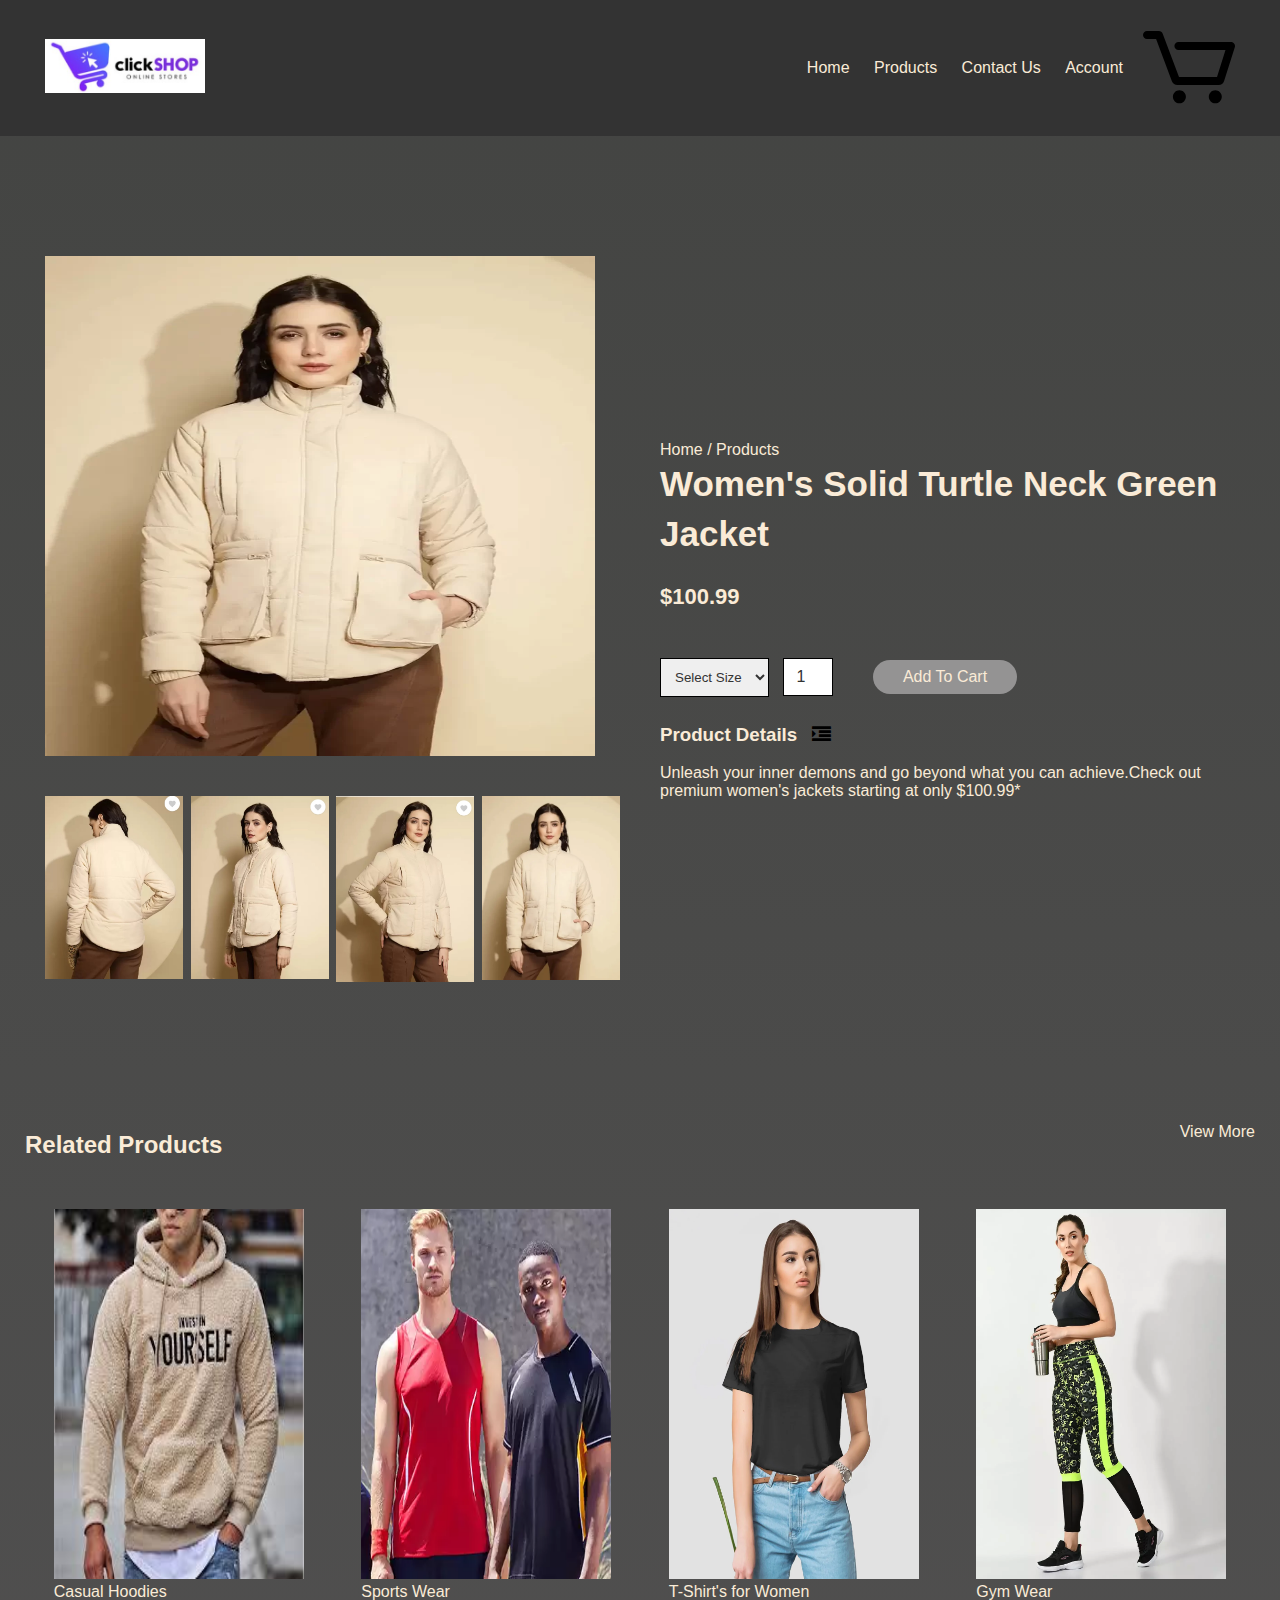
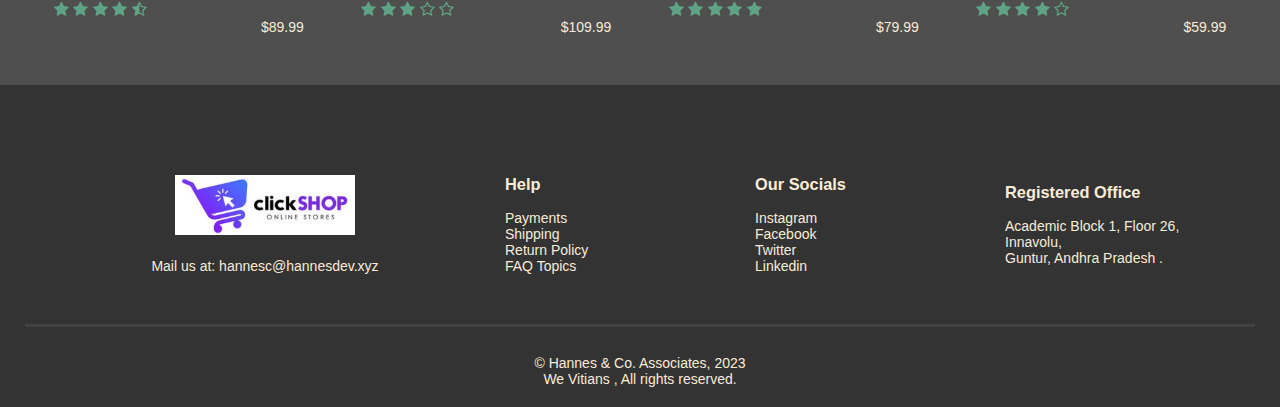
<file: Product_details.html>
<!DOCTYPE html>
<html lang="en">
<head>
<meta charset="UTF-8">
<meta name="viewport" content="width=device-width, initial-scale=1.0">
<title>Product-109B | VIT Click Shop.</title>
<link rel="stylesheet" href="./src/css/main.css">
<link rel="stylesheet" href="https://stackpath.bootstrapcdn.com/font-awesome/4.7.0/css/font-awesome.min.css">
<link rel="icon" type="image/svg+xml" href="images\icons\hanne__co_logo.jpeg">
</head>
<body class="ohhh">
<div class="header">
<div class="container">
<div class="navbar">
<div class="logo">
<a href="./index.html"><img
src="images\icons\brandname.jpg" alt="comp" width="225px"></a>
</div>
<nav>
<ul class="nav-menu">
<li class="nav-item"><a
href="index.html">Home</a></li>
<li class="nav-item"><a
href="products.html">Products</a></li>
<li class="nav-item"><a href="#footer">Contact
Us</a></li>
<li class="nav-item"><a
href="account.html">Account</a></li>
</ul>
</nav>
<a href="./cart.html"><img class="cart"
src="images\icons\cartlogo.svg"></a>
<div class="toggle"><i class="fa fa-bars"></i></div>
</div>
</div>
</div>
<div class="small-container single-product">
<div class="child">
<div class="halfchild">
<img src="images\products\jacketsforw.webp" width="550px"
height="500px" id="prodImg"><br><br><br>
<div class="small-img-child">
<div class="small-img-col">
<img src="images\product details\WhatsApp Image 2024-04-11 at 19.50.59_c426d61e.jpg"
width="100%" class="small-img">
</div>
<div class="small-img-col">
<img src="images\product details\WhatsApp Image 2024-04-11 at 19.51.20_89f16218.jpg"
width="100%" class="small-img">
</div>
<div class="small-img-col">
<img src="images\product details\WhatsApp Image 2024-04-11 at 19.51.36_698840be.jpg"
width="100%" class="small-img">
</div>
<div class="small-img-col">
<img src="images\products\jacketsforw.webp"
width="100%" class="small-img">
</div>
</div>
</div>
<div class="halfchild">
<p>Home / Products</p>
<h1>Women's Solid Turtle Neck Green Jacket</h1>
<h4>$100.99</h4>
<select>
<option disabled selected>Select Size</option>
<option>S</option>
<option>M</option>
<option>L</option>
<option>XL</option>
<option>XXL</option>
</select>
<input type="number" value="1">
<a href="./cart.html" class="btn">Add To Cart</a>
<h3>Product Details <i class="fa fa-indent"></i></h3>
<br>
<p>
Unleash your inner demons and go beyond what you can achieve.Check out premium women's jackets
starting at only $100.99*
</p>
</div>
</div>
</div>
<div class="small-container">
<div class="child child-2">
<h2>Related Products</h2>
<p><a href="./products.html">View More</a></p>
</div>
</div>
<div class="small-container">
<div class="child">
<div class="footerChild2">
<img src="images\product details\CASUALhoo.jpeg" width="550px"
height="370px">
<h4>Casual Hoodies</h4>
<div class="rating">
<i class="fa fa-star"></i>
<i class="fa fa-star"></i>
<i class="fa fa-star"></i>
<i class="fa fa-star"></i>
<i class="fa fa-star-half-o"></i>
</div>
<p>$89.99</p>
</div>
<div class="footerChild2">
<img src="images\product details\Sports-Apparel-Front-Page.webp" width="550px"
height="370px">
<h4>Sports Wear</h4>
<div class="rating">
<i class="fa fa-star"></i>
<i class="fa fa-star"></i>
<i class="fa fa-star"></i>
<i class="fa fa-star-o"></i>
<i class="fa fa-star-o"></i>
</div>
<p>$109.99</p>
</div>
<div class="footerChild2">
<img src="images\product details\black-plain-t-shirt-womens-buy-online-india.webp" width="550px"
height="370px">
<h4>T-Shirt's for Women</h4>
<div class="rating">
<i class="fa fa-star"></i>
<i class="fa fa-star"></i>
<i class="fa fa-star"></i>
<i class="fa fa-star"></i>
<i class="fa fa-star"></i>
</div>
<p>$79.99</p>
</div>
<div class="footerChild2">
<img src="images\product details\black-animal-printed-gymwear-legging-with-side-solid-panel.jpg.webp" width="550px"
height="370px">
<h4>Gym Wear</h4>
<div class="rating">
<i class="fa fa-star"></i>
<i class="fa fa-star"></i>
<i class="fa fa-star"></i>
<i class="fa fa-star"></i>
<i class="fa fa-star-o"></i>
</div>
<p>$59.99</p>
</div>
</div>
</div>
<div class="footer" id="footer">
<div class="container">
<div class="child">
<div class="footerChild1">
<img src="images\icons\brandname.jpg">
<h4>Mail us at: <a
href="mailto:hannes@hannesdev.xyz">hannesc@hannesdev.xyz</a></h4>
</div>
<div class="footerChild2">
<h3>Help</h3>
<ul>
<li><a href="linkgoeshere">Payments</a></li>
<li><a href="linkgoeshere">Shipping</a></li>
<li><a href="linkgoeshere">Return Policy</a></li>
<li><a href="linkgoeshere">FAQ Topics</a></li>
</ul>
</div>
<div class="footerChild2">
<h3>Our Socials</h3>
<ul>
<li><a href="linkgoeshere">Instagram</a></li>
<li><a href="linkgoeshere">Facebook</a></li>
<li><a href="linkgoeshere">Twitter</a></li>
<li><a href="linkgoeshere">Linkedin</a></li>
</ul>
</div>
<div class="footerChild2">
<h3>Registered Office</h3>
<ul>
<li>Academic Block 1, Floor 26,</li>
<li>Innavolu,</li>
<li>Guntur, Andhra Pradesh .</li>
</ul>
</div>
</div>
<div class="belowfooter">
&copy; Hannes & Co. Associates, 2023 <br>
We Vitians , All rights reserved.
</div>
</div>
</div>
<script src="./src/js/script.js"></script>
</body>
</html>
</file>
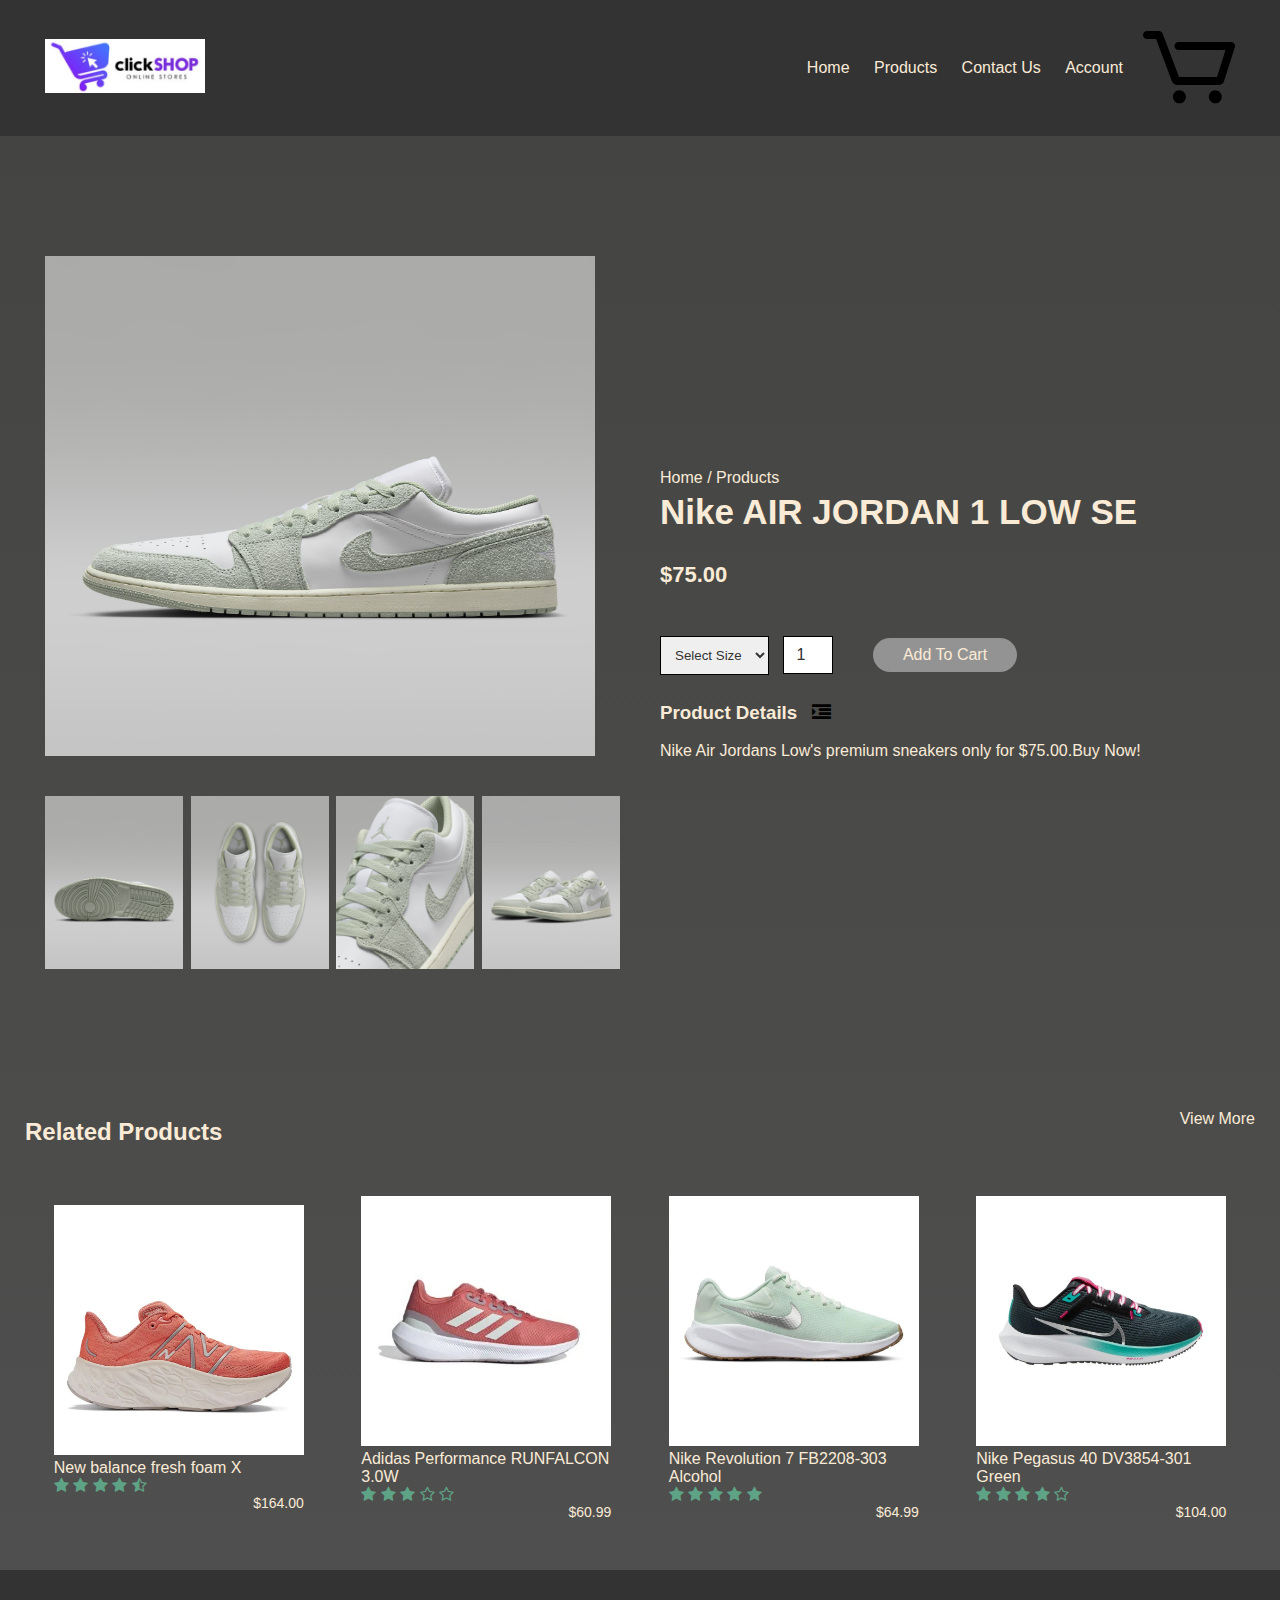
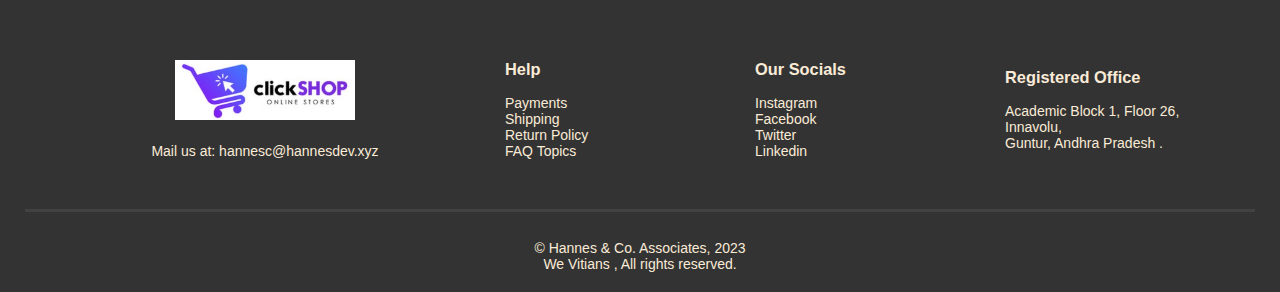
<file: shoe_details.html>
<!DOCTYPE html>
<html lang="en">
<head>
<meta charset="UTF-8">
<meta name="viewport" content="width=device-width, initial-scale=1.0">
<title>Nike shoes | VIT Click Shop.</title>
<link rel="stylesheet" href="./src/css/main.css">
<link rel="stylesheet" href="https://stackpath.bootstrapcdn.com/font-awesome/4.7.0/css/font-awesome.min.css">
<link rel="icon" type="image/svg+xml" href="images\icons\hanne__co_logo.jpeg">
</head>
<body class="ohhh">
<div class="header">
<div class="container">
<div class="navbar">
<div class="logo">
<a href="./index.html"><img
src="images\icons\brandname.jpg" alt="comp" width="225px"></a>
</div>
<nav>
<ul class="nav-menu">
<li class="nav-item"><a
href="index.html">Home</a></li>
<li class="nav-item"><a
href="products.html">Products</a></li>
<li class="nav-item"><a href="#footer">Contact
Us</a></li>
<li class="nav-item"><a
href="account.html">Account</a></li>
</ul>
</nav>
<a href="./cart.html"><img class="cart"
src="images\icons\cartlogo.svg"></a>
<div class="toggle"><i class="fa fa-bars"></i></div>
</div>
</div>
</div>
<div class="small-container single-product">
<div class="child">
<div class="halfchild">
<img src="images\icons\nike1.jpg" width="550px"
height="500px" id="prodImg"><br><br><br>
<div class="small-img-child">
<div class="small-img-col">
<img src="images\icons\nike2.jpg"
width="100%" class="small-img">
</div>
<div class="small-img-col">
<img src="images\icons\nike3.jpg"
width="100%" class="small-img">
</div>
<div class="small-img-col">
<img src="images\icons\nike4.jpg"
width="100%" class="small-img">
</div>
<div class="small-img-col">
<img src="images\icons\nike5.jpg"
width="100%" class="small-img">
</div>
</div>
</div>
<div class="halfchild">
<p>Home / Products</p>
<h1>Nike AIR JORDAN 1 LOW SE</h1>
<h4>$75.00</h4>
<select>
<option disabled selected>Select Size</option>
<option>US 7</option>
<option>US 8</option>
<option>US 9</option>
<option>US 10</option>
<option>US 11</option>
</select>
<input type="number" value="1">
<a href="./cart.html" class="btn">Add To Cart</a>
<h3>Product Details <i class="fa fa-indent"></i></h3>
<br>
<p>
Nike Air Jordans Low's premium sneakers only for $75.00.Buy Now!
</p>
</div>
</div>
</div>
<div class="small-container">
<div class="child child-2">
<h2>Related Products</h2>
<p><a href="./products.html">View More</a></p>
</div>
</div>
<div class="small-container">
<div class="child">
<div class="footerChild2">
<img src="images\icons\shoe1.jpg">
<h4>New balance fresh foam X</h4>
<div class="rating">
<i class="fa fa-star"></i>
<i class="fa fa-star"></i>
<i class="fa fa-star"></i>
<i class="fa fa-star"></i>
<i class="fa fa-star-half-o"></i>
</div>
<p>$164.00</p>
</div>
<div class="footerChild2">
<img src="images\icons\shoe2.jpg">
<h4>Adidas Performance RUNFALCON 3.0W</h4>
<div class="rating">
<i class="fa fa-star"></i>
<i class="fa fa-star"></i>
<i class="fa fa-star"></i>
<i class="fa fa-star-o"></i>
<i class="fa fa-star-o"></i>
</div>
<p>$60.99</p>
</div>
<div class="footerChild2">
<img src="images\icons\shoe3.jpg">
<h4>Nike Revolution 7 FB2208-303 Alcohol</h4>
<div class="rating">
<i class="fa fa-star"></i>
<i class="fa fa-star"></i>
<i class="fa fa-star"></i>
<i class="fa fa-star"></i>
<i class="fa fa-star"></i>
</div>
<p>$64.99</p>
</div>
<div class="footerChild2">
<img src="images\icons\shoe4.jpg">
<h4>Nike Pegasus 40 DV3854-301 Green</h4>
<div class="rating">
<i class="fa fa-star"></i>
<i class="fa fa-star"></i>
<i class="fa fa-star"></i>
<i class="fa fa-star"></i>
<i class="fa fa-star-o"></i>
</div>
<p>$104.00</p>
</div>
</div>
</div>
<div class="footer" id="footer">
<div class="container">
<div class="child">
<div class="footerChild1">
<img src="images\icons\brandname.jpg">
<h4>Mail us at: <a
href="mailto:hannes@hannesdev.xyz">hannesc@hannesdev.xyz</a></h4>
</div>
<div class="footerChild2">
<h3>Help</h3>
<ul>
<li><a href="linkgoeshere">Payments</a></li>
<li><a href="linkgoeshere">Shipping</a></li>
<li><a href="linkgoeshere">Return Policy</a></li>
<li><a href="linkgoeshere">FAQ Topics</a></li>
</ul>
</div>
<div class="footerChild2">
<h3>Our Socials</h3>
<ul>
<li><a href="linkgoeshere">Instagram</a></li>
<li><a href="linkgoeshere">Facebook</a></li>
<li><a href="linkgoeshere">Twitter</a></li>
<li><a href="linkgoeshere">Linkedin</a></li>
</ul>
</div>
<div class="footerChild2">
<h3>Registered Office</h3>
<ul>
<li>Academic Block 1, Floor 26,</li>
<li>Innavolu,</li>
<li>Guntur, Andhra Pradesh .</li>
</ul>
</div>
</div>
<div class="belowfooter">
&copy; Hannes & Co. Associates, 2023 <br>
We Vitians , All rights reserved.
</div>
</div>
</div>
<script src="./src/js/script.js"></script>
</body>
</html>
</file>
<file: src/css/main.css>
* {
    margin: 0;
    padding: 0;
    box-sizing: border-box;
    list-style-type: none;
    color: antiquewhite;
    }
    body {
    font-family:'Lucida Sans', 'Lucida Sans Regular', sans-serif;
    background: black url("banner-1050629_640.webps") no-repeat center fixed;
    }
    a {
    text-decoration: none;
    color: inherit;
    }
    a:hover {
    text-decoration: underline;
    }
    h1 {
    font-size: 35px;
    line-height: 50px;
    margin-bottom: 25px;
    }
    h2 {
    text-align: center;
    margin-top: 25px;
    }
    h4 {
    font-weight: normal;
    }
    .navbar {
    display: flex;
    align-items: center;
    padding: 20px;
    }
    .headerimg {
    max-width: 1300px;
    padding: 250px 100px;
    }
    nav {
    flex: 1;
    text-align: right;
    }
    nav ul {
    display: inline-block;
    }
    nav ul li {
    display: inline-block;
    margin-right: 20px;
    }
    .toggle {
    display: none;
    }
    .toggle i {
    font-size: 32px;
    }
    .container {
    max-width: 1300px;
    margin: auto;
    padding-left: 25px;
    padding-right: 25px;
    }
    .child {
    margin: 30px auto;
    display: flex;
    align-items: center;
    flex-wrap: wrap;
    justify-content: space-around;
    }
    .halfchild {
    flex-basis: 50%;
    min-width: 300px;
    margin-top: 20px;
    }
    .halfchild img {
    max-width: 100%;
    padding: 50px 0;
    }
    .btn {
    display: inline-block;
    background: #949393;
    padding: 8px 30px;
    margin: 30px 0;
    border-radius: 30px;
    transition: background 0.5s;
    }
    .btn:hover {
    background: #563434;
    text-decoration: none;
    }
    .header {
    background-color: #333;
    }
    .line1 {
    margin: 15px auto;
    border-radius: 10px;
    width: 90px;
    height: 5px;
    background-color: antiquewhite;
    }
    .small-container {
    max-width: 1380px;
    margin: auto;
    padding-left: 25px;
    padding-right: 25px;
    }
    .childprods {
    flex-basis: 25%;
    padding: 10px;
    min-width: 200px;
    margin-bottom: 50px;
    transition: transform 0.5s;
    }
    .childprods img {
    width: 100%;
    }
    .childprods p {
    font-size: 15px;
    text-align: right;
    }
    .rating .fa {
    color: #5fa387;
    }
    .childprods:hover {
    cursor: pointer;
    transform: translateY(-5px);
    }
    .ohhh {
    background: linear-gradient(rgb(67, 68, 66),rgb(82, 81, 81));
    }
    .more {
    background-color: rgb(53, 53, 53);
    margin: 0 auto;
    display: flex;
    border-radius: 20px;
    justify-content: center;
    align-items: center;
    border: 1px solid black;
    margin-bottom: 40px;
    width: 9em;
    height: 2em;
    }
    .offer {
    background-color: #555;
    border-radius: 200px;
    }
    .halfchild .offer-img {
    padding: 50px;
    }
    .halfchild select, .halfchild option, .halfchild input {
    color: #333;
    }
    .testimonial {
    margin-top: 100px;
    }
    .testimonial .testchild {
    text-align: center;
    padding: 40px 20px;
    box-shadow: 0 0 20px 0px rgba(0, 0, 0, 0.3);
    cursor: pointer;
    transition: transform 0.5s;
    }
    .testchild {
    flex-basis: 30%;
    min-width: 250px;
    margin-bottom: 30px;
    }
    .testimonial .testchild img {
    width: 50px;
    margin-top: 20px;
    border-radius: 50%;
    }
    .testimonial .testchild:hover {
    transform: translateY(-10px);
    }
    .fa.fa-quote-left {
    font-size: 40px;
    }
    .testchild p {
    font-size: 14px;
    margin: 12px 0;
    }
    .testimonial .testchild h3 {
    font-weight: 600;
    font-size: 16px;
    }
    .brands {
    margin: 100px auto;
    }
    .logo {
    width: 160px;
    }
    .logo img {
    width: 100%;
    }
    .footer {
    background-color: #333;
    font-size: 14px;
    padding: 60px 0 20px;
    }
    .footer h3 {
    margin-bottom: 1em;
    }
    .belowfooter {
    text-align: center;
    border-top: 3px solid rgb(66, 66, 66);
    padding-top: 2em;
    }
    .footerChild1, .footerChild2 {
    min-width: 250px;
    margin-bottom: 20px;
    }
    .footerChild1 {
    flex: 1;
    text-align: center;
    }
    .footerChild1 img {
    width: 180px;
    margin-bottom: 20px;
    }
    .footerChild2 {
    flex-basis: 12%;
    }
    .footerChild2 img {
    width: 250px;
    }
    .footerChild2 p {
    text-align: right;
    font-size: 14px;
    }
    .child-2 {
    justify-content: space-between;
    margin: 100px auto 50px;
    }
    select, select option {
    border: 1px solid black;
    color: #333;
    padding: 5px;
    }
    .page-btn {
    margin-bottom: 35px;
    text-align: center;
    }
    .page-btn span {
    display: inline-block;
    background-color: black;
    margin-left: 10px;
    width: 40px;
    height: 40px;
    text-align: center;
    line-height: 40px;
    cursor: pointer;
    }
    .page-btn span:hover {
    background-color: #333;
    border: 1px solid grey;
    }
    .single-product {
    margin-top: 80px;
    }
    .single-product .halfchild img {
    padding: 0;
    }
    .single-product .halfchild {
    padding: 20px;
    }
    .single-product h4 {
    margin: 20px 0;
    font-size: 22px;
    font-weight: bold;
    }
    .single-product select {
    display: inline-block;
    padding: 10px;
    margin-top: 20px;
    }
    .single-product input {
    width: 50px;
    height: 38px;
    margin: 10px 35px 10px 10px;
    text-align: center;
    font-size: 16px;
    border: 1px solid black;
    }
    select, input {
    outline: none;
    }
    .single-product .fa {
    color: black;
    margin-left: 10px;
    }
    .small-img-child {
    display: flex;
    justify-content: space-between;
    }
    .small-img-col {
    flex-basis: 24%;
    cursor: pointer;
    }
    .formPage {
    display: flex;
    flex-direction: column;
    align-items: center;
    justify-content: center;
    min-height: calc(100vh - 120px);
    }
    .formPage .btn{
    display: block;
    margin: 20px 0;
    text-align: center;
    width: 250px;
    height: 35px;
    cursor: pointer;
    }
    .showForm {
    display: none;
    flex-direction: column;
    justify-content: space-evenly;
    align-items: center;
    width: 350px;
    height: 500px;
    background-color: #333;
    border-radius: 5px;
    }
    .showForm input {
    color: #333;
    border-radius: 15px;
    text-align: center;
    height: 35px;
    width: 280px;
    }
    @media only screen and (max-width: 768px) {
    .toggle {
    display: block;
    cursor: pointer;
    }
    .active {
    background-color:grey;
    }
    .active .nav-item {
    display: block;
    }
    .active .nav-item:hover {
    background-color: #0d0e0d;
    }
    .active .nav-item a:hover {
    color: #7a7a7a;
    text-decoration: none;
    }
    .navbar .cart {
    position: relative;
    right: 50px;
    }
    .nav-menu {
    position: absolute;
    left: 0;
    top: 70px;
    right: 0;
    }
    nav ul li {
    margin: 0 auto;
    }
    .nav-item {
    text-align: center;
    display: none;
    }
    .nav-item a {
    display: block;
    padding: 15px;
    font-weight: 700;
    color: #1D263B;
    }
    .headerimg h1 {
    font-size: 32px;
    }
    .child .logo img {
    margin: 20px 20px;
    }
    }
    @media only screen and (max-width: 670px) {
    .child {
    text-align: center;
    }
    .halfchild, .testchild, .childprods {
    flex-basis: 100%;
    }
    .single-product .child {
    text-align: left;
    }
    }
</file>
